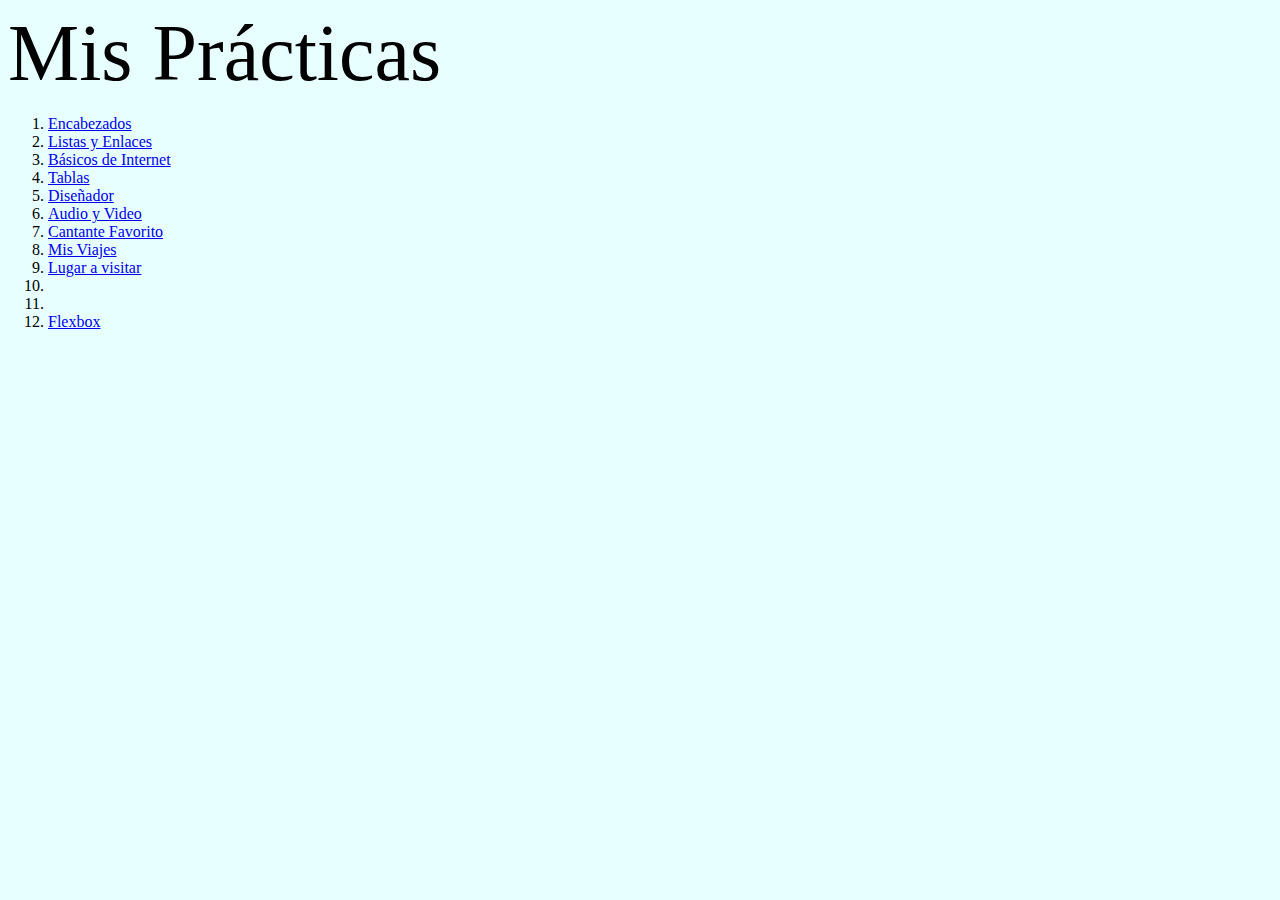
<file: index.html>
<!DOCTYPE html>
<html lang="en">
<head>
    <meta charset="UTF-8">
    <meta name="viewport" content="width=device-width, initial-scale=1.0">
    <title>Document</title>
    <link rel="stylesheet" href="style.css">
</head>
<body>
    <hl>Mis Prácticas</hl>
    <ol>
        <li><a href="U2/01-encabezados.html" target="_blank">Encabezados</a></li>
        <li><a href="U2/02-listasyenlaces.html" target="_blank">Listas y Enlaces</a></li>
        <li><a href="U2/03-basicosdeinternet.html" target="_blank">Básicos de Internet</a></li>
        <li><a href="U2/04-tablas.html" target="_blank">Tablas</a></li>
        <li><a href="U2/05-diseñador.html" target="_blank">Diseñador</a></li>
        <li><a href="U2/06-audio-video.html" target="_blank">Audio y Video</a></li>
        <li><a href="U2/07-cantante.html" target="_blank">Cantante Favorito</a></li>
        <li><a href="U2/08-viajes.html" target="_blank">Mis Viajes</a></li>
        <li><a href="U2/09-lugar.html" target="_blank">Lugar a visitar</a></li>
        <li><a href="U2/10-formularios.html"></a></li>
        <li><a href="U2/11-cosas.html"></a></li>
        <li><a href="U2/12-flexbox.html" target="_blank">Flexbox<a/></li>
    </ol>
</body>
</html>
</file>
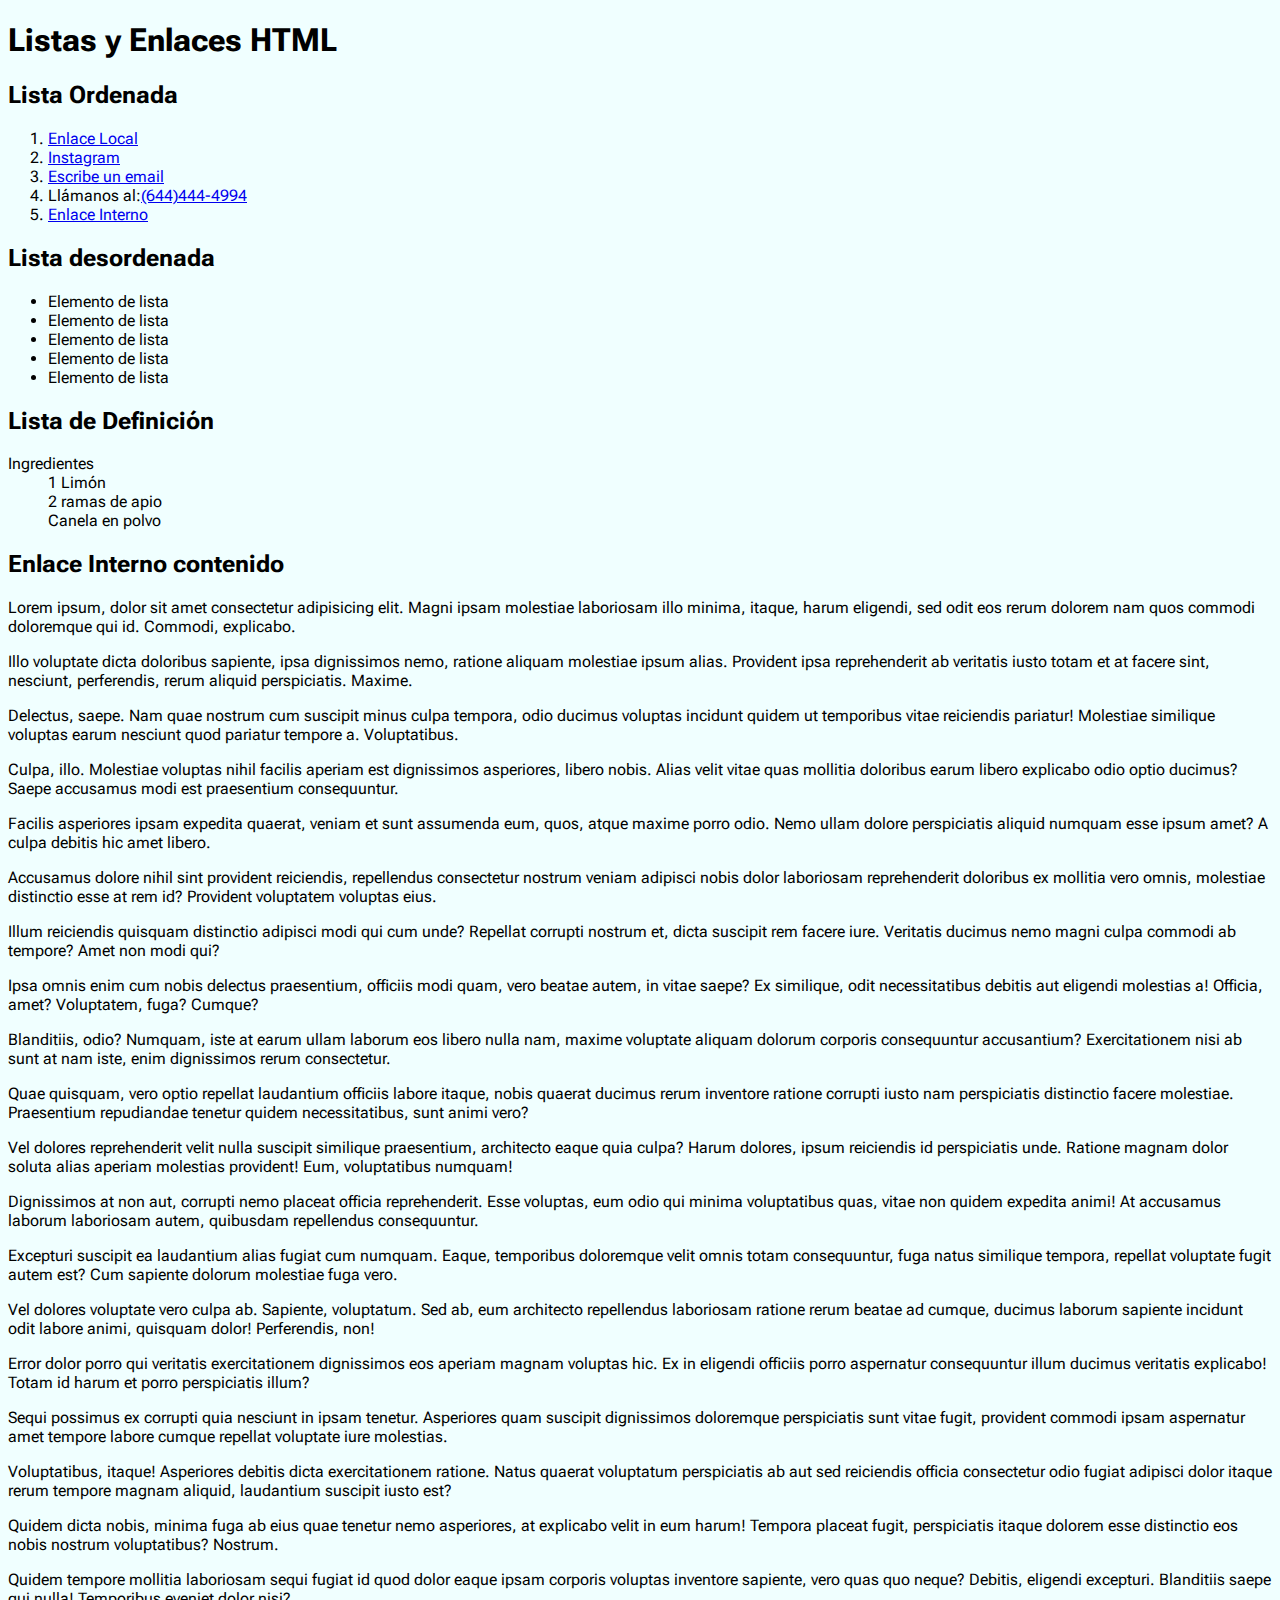
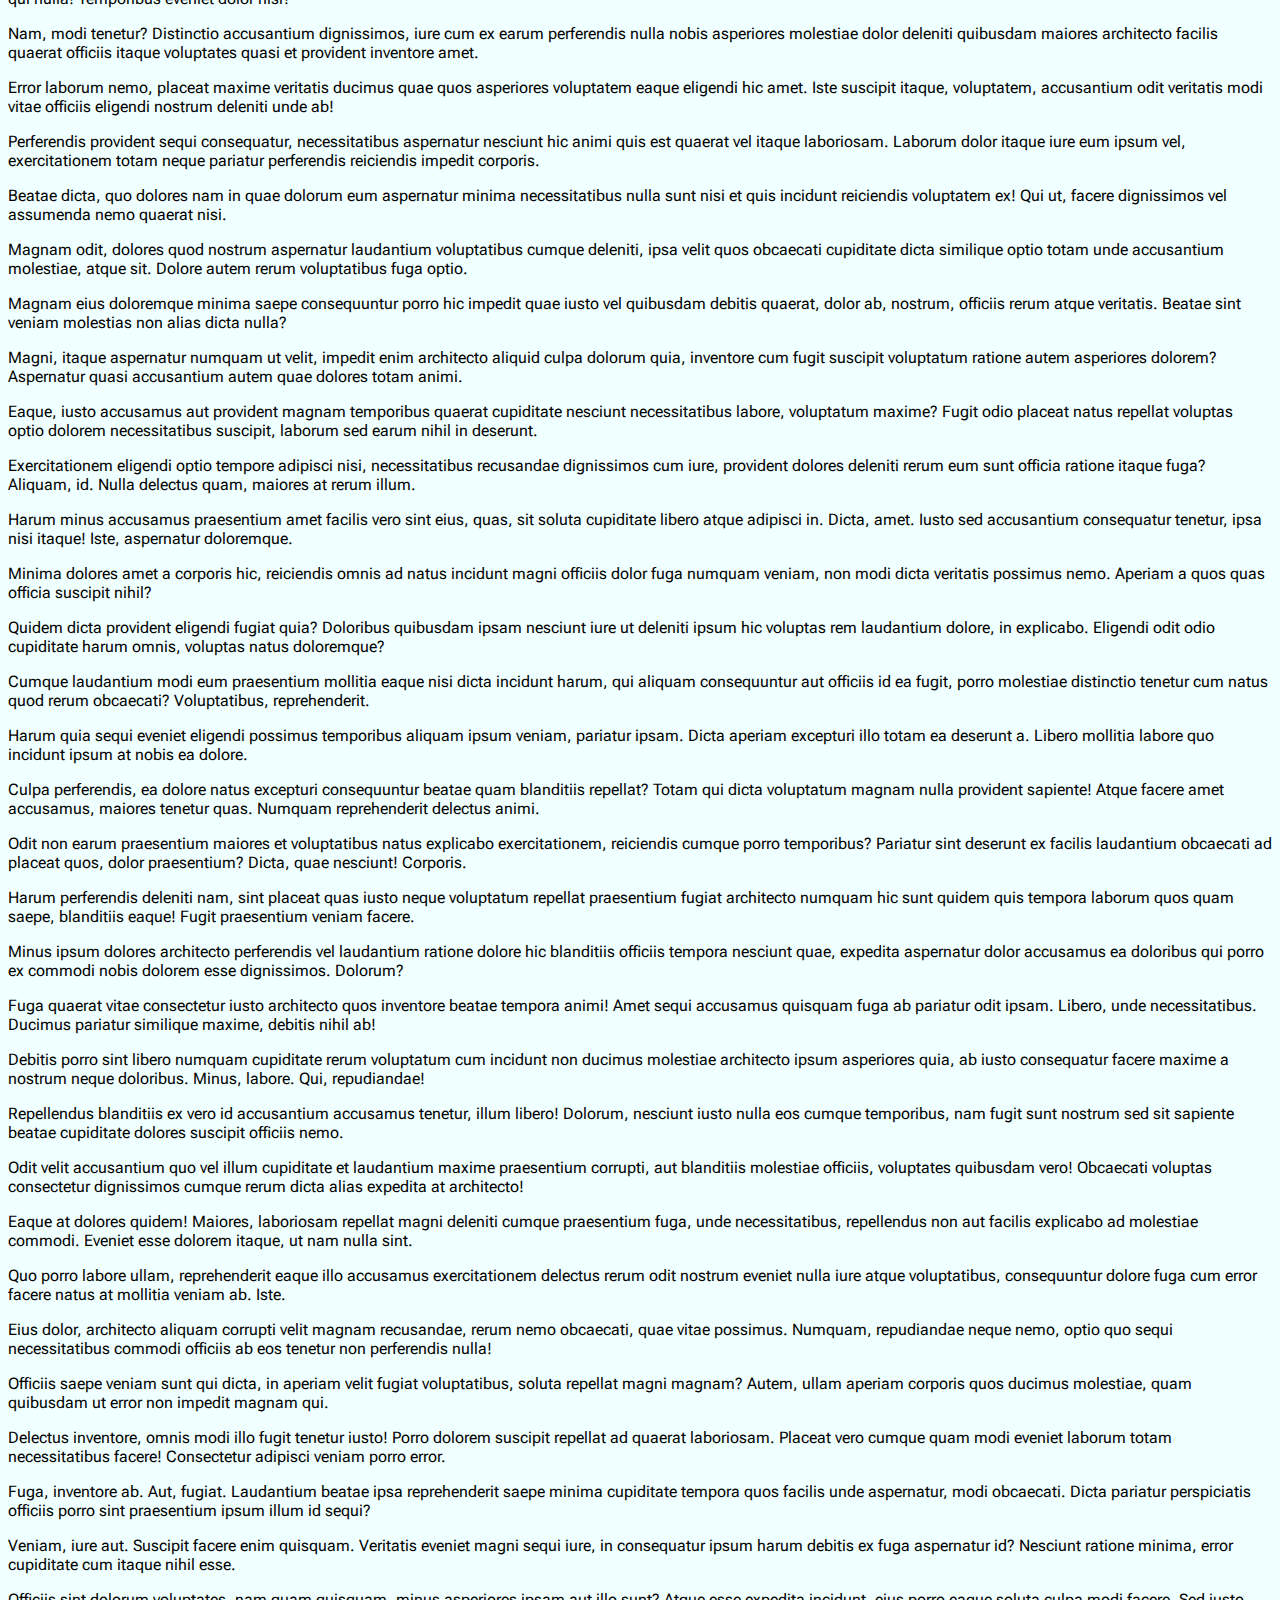
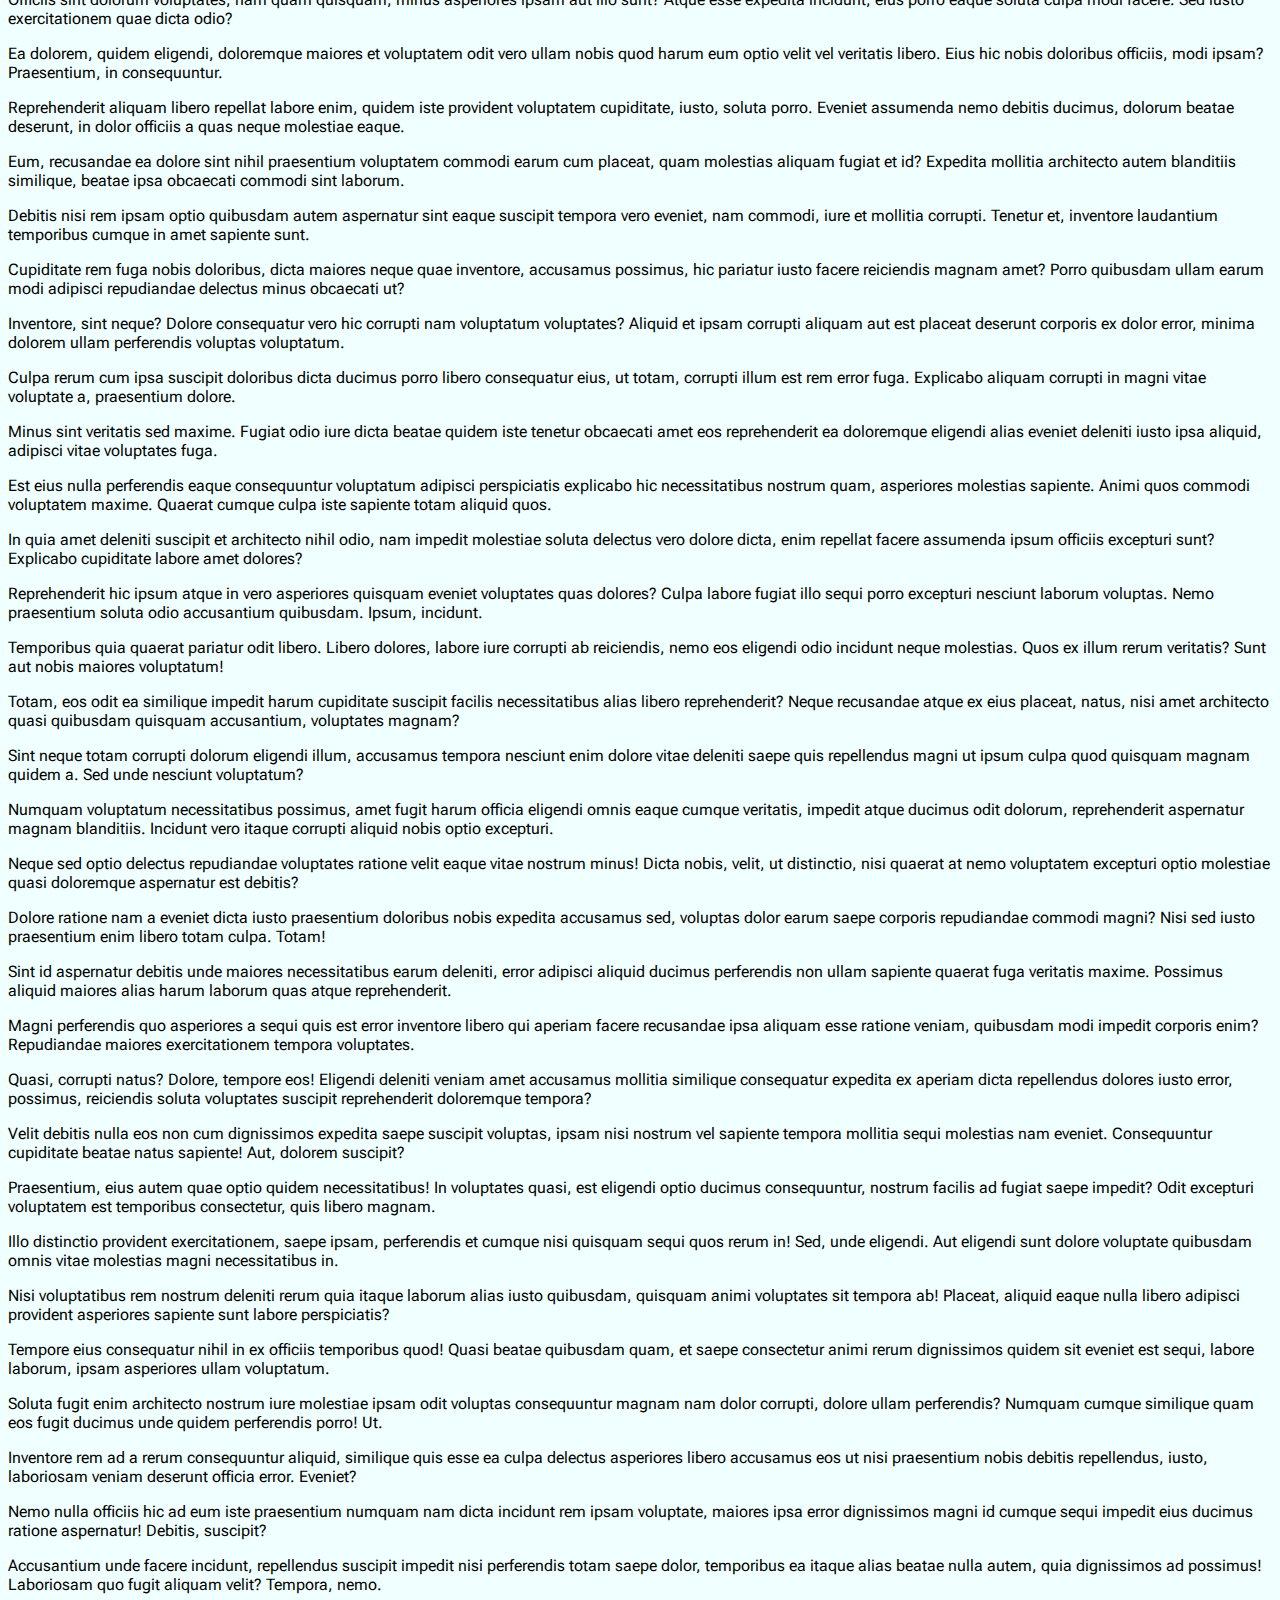
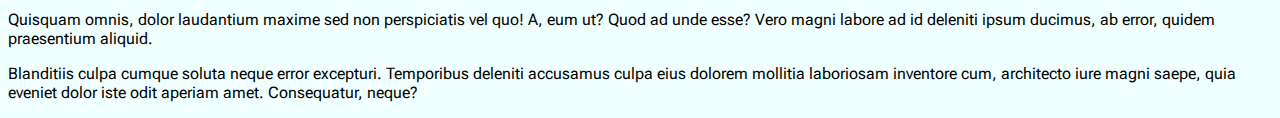
<file: U2/02-listasyenlaces.html>
<!DOCTYPE html>
<html lang="es">
<head>
    <meta charset="UTF-8">
    <meta name="viewport" content="width=device-width, initial-scale=1.0">
    <meta name="Author" content="Héctor Osuna">
    <meta name="Keywords" content="Productos alimenticios fit en cd obregón">
    <meta name="Description" content="Eres persona fit los descuentos de temporada al suscribirte a ">
    <title>Listas y Enlaces</title>

    <!--FUENTES-->
    <link href="https://fonts.googleapis.com/css2?family=Roboto+Flex:opsz,wght@8..144,100..1000&display=swap" rel="stylesheet""
    <!--CSS DEL PROYECTO-->
    <link rel="stylesheet" href="../css/listas.css">




</head>
<body>
    <header>
        <h1>Listas y Enlaces HTML</h1>
    </header>
    <main>
        <h2>Lista Ordenada</h2>
        <ol>
            <li><a href="encabezados.html"  target="_blank">Enlace Local</a></li>
            <li><a href="https://www.instagram.com" target="_blank">Instagram</a></li>
            <li><a href="mailto:ventas@fitness.com">Escribe un email</a></li>
            <li>Llámanos al:<a href="tel:6444444994">(644)444-4994</a></li>
            <li><a href="#cont">Enlace Interno</a></li>
            
        </ol>
        <h2>Lista desordenada</h2>
        <ul>
            <li>Elemento de lista</li>
            <li>Elemento de lista</li>
            <li>Elemento de lista</li>
            <li>Elemento de lista</li>
            <li>Elemento de lista</li>
        </ul>
        <h2>Lista de Definición</h2>
        <dl>
            <dt>Ingredientes</dt>
            <dd>1 Limón</dd>
            <dd>2 ramas de apio</dd>
            <dd>Canela en polvo</dd>

        </dl>
        <a name="cont"></a>
        <h2>Enlace Interno contenido</h2>
        <p>Lorem ipsum, dolor sit amet consectetur adipisicing elit. Magni ipsam molestiae laboriosam illo minima, itaque, harum eligendi, sed odit eos rerum dolorem nam quos commodi doloremque qui id. Commodi, explicabo.</p>
        <p>Illo voluptate dicta doloribus sapiente, ipsa dignissimos nemo, ratione aliquam molestiae ipsum alias. Provident ipsa reprehenderit ab veritatis iusto totam et at facere sint, nesciunt, perferendis, rerum aliquid perspiciatis. Maxime.</p>
        <p>Delectus, saepe. Nam quae nostrum cum suscipit minus culpa tempora, odio ducimus voluptas incidunt quidem ut temporibus vitae reiciendis pariatur! Molestiae similique voluptas earum nesciunt quod pariatur tempore a. Voluptatibus.</p>
        <p>Culpa, illo. Molestiae voluptas nihil facilis aperiam est dignissimos asperiores, libero nobis. Alias velit vitae quas mollitia doloribus earum libero explicabo odio optio ducimus? Saepe accusamus modi est praesentium consequuntur.</p>
        <p>Facilis asperiores ipsam expedita quaerat, veniam et sunt assumenda eum, quos, atque maxime porro odio. Nemo ullam dolore perspiciatis aliquid numquam esse ipsum amet? A culpa debitis hic amet libero.</p>
        <p>Accusamus dolore nihil sint provident reiciendis, repellendus consectetur nostrum veniam adipisci nobis dolor laboriosam reprehenderit doloribus ex mollitia vero omnis, molestiae distinctio esse at rem id? Provident voluptatem voluptas eius.</p>
        <p>Illum reiciendis quisquam distinctio adipisci modi qui cum unde? Repellat corrupti nostrum et, dicta suscipit rem facere iure. Veritatis ducimus nemo magni culpa commodi ab tempore? Amet non modi qui?</p>
        <p>Ipsa omnis enim cum nobis delectus praesentium, officiis modi quam, vero beatae autem, in vitae saepe? Ex similique, odit necessitatibus debitis aut eligendi molestias a! Officia, amet? Voluptatem, fuga? Cumque?</p>
        <p>Blanditiis, odio? Numquam, iste at earum ullam laborum eos libero nulla nam, maxime voluptate aliquam dolorum corporis consequuntur accusantium? Exercitationem nisi ab sunt at nam iste, enim dignissimos rerum consectetur.</p>
        <p>Quae quisquam, vero optio repellat laudantium officiis labore itaque, nobis quaerat ducimus rerum inventore ratione corrupti iusto nam perspiciatis distinctio facere molestiae. Praesentium repudiandae tenetur quidem necessitatibus, sunt animi vero?</p>
        <p>Vel dolores reprehenderit velit nulla suscipit similique praesentium, architecto eaque quia culpa? Harum dolores, ipsum reiciendis id perspiciatis unde. Ratione magnam dolor soluta alias aperiam molestias provident! Eum, voluptatibus numquam!</p>
        <p>Dignissimos at non aut, corrupti nemo placeat officia reprehenderit. Esse voluptas, eum odio qui minima voluptatibus quas, vitae non quidem expedita animi! At accusamus laborum laboriosam autem, quibusdam repellendus consequuntur.</p>
        <p>Excepturi suscipit ea laudantium alias fugiat cum numquam. Eaque, temporibus doloremque velit omnis totam consequuntur, fuga natus similique tempora, repellat voluptate fugit autem est? Cum sapiente dolorum molestiae fuga vero.</p>
        <p>Vel dolores voluptate vero culpa ab. Sapiente, voluptatum. Sed ab, eum architecto repellendus laboriosam ratione rerum beatae ad cumque, ducimus laborum sapiente incidunt odit labore animi, quisquam dolor! Perferendis, non!</p>
        <p>Error dolor porro qui veritatis exercitationem dignissimos eos aperiam magnam voluptas hic. Ex in eligendi officiis porro aspernatur consequuntur illum ducimus veritatis explicabo! Totam id harum et porro perspiciatis illum?</p>
        <p>Sequi possimus ex corrupti quia nesciunt in ipsam tenetur. Asperiores quam suscipit dignissimos doloremque perspiciatis sunt vitae fugit, provident commodi ipsam aspernatur amet tempore labore cumque repellat voluptate iure molestias.</p>
        <p>Voluptatibus, itaque! Asperiores debitis dicta exercitationem ratione. Natus quaerat voluptatum perspiciatis ab aut sed reiciendis officia consectetur odio fugiat adipisci dolor itaque rerum tempore magnam aliquid, laudantium suscipit iusto est?</p>
        <p>Quidem dicta nobis, minima fuga ab eius quae tenetur nemo asperiores, at explicabo velit in eum harum! Tempora placeat fugit, perspiciatis itaque dolorem esse distinctio eos nobis nostrum voluptatibus? Nostrum.</p>
        <p>Quidem tempore mollitia laboriosam sequi fugiat id quod dolor eaque ipsam corporis voluptas inventore sapiente, vero quas quo neque? Debitis, eligendi excepturi. Blanditiis saepe qui nulla! Temporibus eveniet dolor nisi?</p>
        <p>Nam, modi tenetur? Distinctio accusantium dignissimos, iure cum ex earum perferendis nulla nobis asperiores molestiae dolor deleniti quibusdam maiores architecto facilis quaerat officiis itaque voluptates quasi et provident inventore amet.</p>
        <p>Error laborum nemo, placeat maxime veritatis ducimus quae quos asperiores voluptatem eaque eligendi hic amet. Iste suscipit itaque, voluptatem, accusantium odit veritatis modi vitae officiis eligendi nostrum deleniti unde ab!</p>
        <p>Perferendis provident sequi consequatur, necessitatibus aspernatur nesciunt hic animi quis est quaerat vel itaque laboriosam. Laborum dolor itaque iure eum ipsum vel, exercitationem totam neque pariatur perferendis reiciendis impedit corporis.</p>
        <p>Beatae dicta, quo dolores nam in quae dolorum eum aspernatur minima necessitatibus nulla sunt nisi et quis incidunt reiciendis voluptatem ex! Qui ut, facere dignissimos vel assumenda nemo quaerat nisi.</p>
        <p>Magnam odit, dolores quod nostrum aspernatur laudantium voluptatibus cumque deleniti, ipsa velit quos obcaecati cupiditate dicta similique optio totam unde accusantium molestiae, atque sit. Dolore autem rerum voluptatibus fuga optio.</p>
        <p>Magnam eius doloremque minima saepe consequuntur porro hic impedit quae iusto vel quibusdam debitis quaerat, dolor ab, nostrum, officiis rerum atque veritatis. Beatae sint veniam molestias non alias dicta nulla?</p>
        <p>Magni, itaque aspernatur numquam ut velit, impedit enim architecto aliquid culpa dolorum quia, inventore cum fugit suscipit voluptatum ratione autem asperiores dolorem? Aspernatur quasi accusantium autem quae dolores totam animi.</p>
        <p>Eaque, iusto accusamus aut provident magnam temporibus quaerat cupiditate nesciunt necessitatibus labore, voluptatum maxime? Fugit odio placeat natus repellat voluptas optio dolorem necessitatibus suscipit, laborum sed earum nihil in deserunt.</p>
        <p>Exercitationem eligendi optio tempore adipisci nisi, necessitatibus recusandae dignissimos cum iure, provident dolores deleniti rerum eum sunt officia ratione itaque fuga? Aliquam, id. Nulla delectus quam, maiores at rerum illum.</p>
        <p>Harum minus accusamus praesentium amet facilis vero sint eius, quas, sit soluta cupiditate libero atque adipisci in. Dicta, amet. Iusto sed accusantium consequatur tenetur, ipsa nisi itaque! Iste, aspernatur doloremque.</p>
        <p>Minima dolores amet a corporis hic, reiciendis omnis ad natus incidunt magni officiis dolor fuga numquam veniam, non modi dicta veritatis possimus nemo. Aperiam a quos quas officia suscipit nihil?</p>
        <p>Quidem dicta provident eligendi fugiat quia? Doloribus quibusdam ipsam nesciunt iure ut deleniti ipsum hic voluptas rem laudantium dolore, in explicabo. Eligendi odit odio cupiditate harum omnis, voluptas natus doloremque?</p>
        <p>Cumque laudantium modi eum praesentium mollitia eaque nisi dicta incidunt harum, qui aliquam consequuntur aut officiis id ea fugit, porro molestiae distinctio tenetur cum natus quod rerum obcaecati? Voluptatibus, reprehenderit.</p>
        <p>Harum quia sequi eveniet eligendi possimus temporibus aliquam ipsum veniam, pariatur ipsam. Dicta aperiam excepturi illo totam ea deserunt a. Libero mollitia labore quo incidunt ipsum at nobis ea dolore.</p>
        <p>Culpa perferendis, ea dolore natus excepturi consequuntur beatae quam blanditiis repellat? Totam qui dicta voluptatum magnam nulla provident sapiente! Atque facere amet accusamus, maiores tenetur quas. Numquam reprehenderit delectus animi.</p>
        <p>Odit non earum praesentium maiores et voluptatibus natus explicabo exercitationem, reiciendis cumque porro temporibus? Pariatur sint deserunt ex facilis laudantium obcaecati ad placeat quos, dolor praesentium? Dicta, quae nesciunt! Corporis.</p>
        <p>Harum perferendis deleniti nam, sint placeat quas iusto neque voluptatum repellat praesentium fugiat architecto numquam hic sunt quidem quis tempora laborum quos quam saepe, blanditiis eaque! Fugit praesentium veniam facere.</p>
        <p>Minus ipsum dolores architecto perferendis vel laudantium ratione dolore hic blanditiis officiis tempora nesciunt quae, expedita aspernatur dolor accusamus ea doloribus qui porro ex commodi nobis dolorem esse dignissimos. Dolorum?</p>
        <p>Fuga quaerat vitae consectetur iusto architecto quos inventore beatae tempora animi! Amet sequi accusamus quisquam fuga ab pariatur odit ipsam. Libero, unde necessitatibus. Ducimus pariatur similique maxime, debitis nihil ab!</p>
        <p>Debitis porro sint libero numquam cupiditate rerum voluptatum cum incidunt non ducimus molestiae architecto ipsum asperiores quia, ab iusto consequatur facere maxime a nostrum neque doloribus. Minus, labore. Qui, repudiandae!</p>
        <p>Repellendus blanditiis ex vero id accusantium accusamus tenetur, illum libero! Dolorum, nesciunt iusto nulla eos cumque temporibus, nam fugit sunt nostrum sed sit sapiente beatae cupiditate dolores suscipit officiis nemo.</p>
        <p>Odit velit accusantium quo vel illum cupiditate et laudantium maxime praesentium corrupti, aut blanditiis molestiae officiis, voluptates quibusdam vero! Obcaecati voluptas consectetur dignissimos cumque rerum dicta alias expedita at architecto!</p>
        <p>Eaque at dolores quidem! Maiores, laboriosam repellat magni deleniti cumque praesentium fuga, unde necessitatibus, repellendus non aut facilis explicabo ad molestiae commodi. Eveniet esse dolorem itaque, ut nam nulla sint.</p>
        <p>Quo porro labore ullam, reprehenderit eaque illo accusamus exercitationem delectus rerum odit nostrum eveniet nulla iure atque voluptatibus, consequuntur dolore fuga cum error facere natus at mollitia veniam ab. Iste.</p>
        <p>Eius dolor, architecto aliquam corrupti velit magnam recusandae, rerum nemo obcaecati, quae vitae possimus. Numquam, repudiandae neque nemo, optio quo sequi necessitatibus commodi officiis ab eos tenetur non perferendis nulla!</p>
        <p>Officiis saepe veniam sunt qui dicta, in aperiam velit fugiat voluptatibus, soluta repellat magni magnam? Autem, ullam aperiam corporis quos ducimus molestiae, quam quibusdam ut error non impedit magnam qui.</p>
        <p>Delectus inventore, omnis modi illo fugit tenetur iusto! Porro dolorem suscipit repellat ad quaerat laboriosam. Placeat vero cumque quam modi eveniet laborum totam necessitatibus facere! Consectetur adipisci veniam porro error.</p>
        <p>Fuga, inventore ab. Aut, fugiat. Laudantium beatae ipsa reprehenderit saepe minima cupiditate tempora quos facilis unde aspernatur, modi obcaecati. Dicta pariatur perspiciatis officiis porro sint praesentium ipsum illum id sequi?</p>
        <p>Veniam, iure aut. Suscipit facere enim quisquam. Veritatis eveniet magni sequi iure, in consequatur ipsum harum debitis ex fuga aspernatur id? Nesciunt ratione minima, error cupiditate cum itaque nihil esse.</p>
        <p>Officiis sint dolorum voluptates, nam quam quisquam, minus asperiores ipsam aut illo sunt? Atque esse expedita incidunt, eius porro eaque soluta culpa modi facere. Sed iusto exercitationem quae dicta odio?</p>
        <p>Ea dolorem, quidem eligendi, doloremque maiores et voluptatem odit vero ullam nobis quod harum eum optio velit vel veritatis libero. Eius hic nobis doloribus officiis, modi ipsam? Praesentium, in consequuntur.</p>
        <p>Reprehenderit aliquam libero repellat labore enim, quidem iste provident voluptatem cupiditate, iusto, soluta porro. Eveniet assumenda nemo debitis ducimus, dolorum beatae deserunt, in dolor officiis a quas neque molestiae eaque.</p>
        <p>Eum, recusandae ea dolore sint nihil praesentium voluptatem commodi earum cum placeat, quam molestias aliquam fugiat et id? Expedita mollitia architecto autem blanditiis similique, beatae ipsa obcaecati commodi sint laborum.</p>
        <p>Debitis nisi rem ipsam optio quibusdam autem aspernatur sint eaque suscipit tempora vero eveniet, nam commodi, iure et mollitia corrupti. Tenetur et, inventore laudantium temporibus cumque in amet sapiente sunt.</p>
        <p>Cupiditate rem fuga nobis doloribus, dicta maiores neque quae inventore, accusamus possimus, hic pariatur iusto facere reiciendis magnam amet? Porro quibusdam ullam earum modi adipisci repudiandae delectus minus obcaecati ut?</p>
        <p>Inventore, sint neque? Dolore consequatur vero hic corrupti nam voluptatum voluptates? Aliquid et ipsam corrupti aliquam aut est placeat deserunt corporis ex dolor error, minima dolorem ullam perferendis voluptas voluptatum.</p>
        <p>Culpa rerum cum ipsa suscipit doloribus dicta ducimus porro libero consequatur eius, ut totam, corrupti illum est rem error fuga. Explicabo aliquam corrupti in magni vitae voluptate a, praesentium dolore.</p>
        <p>Minus sint veritatis sed maxime. Fugiat odio iure dicta beatae quidem iste tenetur obcaecati amet eos reprehenderit ea doloremque eligendi alias eveniet deleniti iusto ipsa aliquid, adipisci vitae voluptates fuga.</p>
        <p>Est eius nulla perferendis eaque consequuntur voluptatum adipisci perspiciatis explicabo hic necessitatibus nostrum quam, asperiores molestias sapiente. Animi quos commodi voluptatem maxime. Quaerat cumque culpa iste sapiente totam aliquid quos.</p>
        <p>In quia amet deleniti suscipit et architecto nihil odio, nam impedit molestiae soluta delectus vero dolore dicta, enim repellat facere assumenda ipsum officiis excepturi sunt? Explicabo cupiditate labore amet dolores?</p>
        <p>Reprehenderit hic ipsum atque in vero asperiores quisquam eveniet voluptates quas dolores? Culpa labore fugiat illo sequi porro excepturi nesciunt laborum voluptas. Nemo praesentium soluta odio accusantium quibusdam. Ipsum, incidunt.</p>
        <p>Temporibus quia quaerat pariatur odit libero. Libero dolores, labore iure corrupti ab reiciendis, nemo eos eligendi odio incidunt neque molestias. Quos ex illum rerum veritatis? Sunt aut nobis maiores voluptatum!</p>
        <p>Totam, eos odit ea similique impedit harum cupiditate suscipit facilis necessitatibus alias libero reprehenderit? Neque recusandae atque ex eius placeat, natus, nisi amet architecto quasi quibusdam quisquam accusantium, voluptates magnam?</p>
        <p>Sint neque totam corrupti dolorum eligendi illum, accusamus tempora nesciunt enim dolore vitae deleniti saepe quis repellendus magni ut ipsum culpa quod quisquam magnam quidem a. Sed unde nesciunt voluptatum?</p>
        <p>Numquam voluptatum necessitatibus possimus, amet fugit harum officia eligendi omnis eaque cumque veritatis, impedit atque ducimus odit dolorum, reprehenderit aspernatur magnam blanditiis. Incidunt vero itaque corrupti aliquid nobis optio excepturi.</p>
        <p>Neque sed optio delectus repudiandae voluptates ratione velit eaque vitae nostrum minus! Dicta nobis, velit, ut distinctio, nisi quaerat at nemo voluptatem excepturi optio molestiae quasi doloremque aspernatur est debitis?</p>
        <p>Dolore ratione nam a eveniet dicta iusto praesentium doloribus nobis expedita accusamus sed, voluptas dolor earum saepe corporis repudiandae commodi magni? Nisi sed iusto praesentium enim libero totam culpa. Totam!</p>
        <p>Sint id aspernatur debitis unde maiores necessitatibus earum deleniti, error adipisci aliquid ducimus perferendis non ullam sapiente quaerat fuga veritatis maxime. Possimus aliquid maiores alias harum laborum quas atque reprehenderit.</p>
        <p>Magni perferendis quo asperiores a sequi quis est error inventore libero qui aperiam facere recusandae ipsa aliquam esse ratione veniam, quibusdam modi impedit corporis enim? Repudiandae maiores exercitationem tempora voluptates.</p>
        <p>Quasi, corrupti natus? Dolore, tempore eos! Eligendi deleniti veniam amet accusamus mollitia similique consequatur expedita ex aperiam dicta repellendus dolores iusto error, possimus, reiciendis soluta voluptates suscipit reprehenderit doloremque tempora?</p>
        <p>Velit debitis nulla eos non cum dignissimos expedita saepe suscipit voluptas, ipsam nisi nostrum vel sapiente tempora mollitia sequi molestias nam eveniet. Consequuntur cupiditate beatae natus sapiente! Aut, dolorem suscipit?</p>
        <p>Praesentium, eius autem quae optio quidem necessitatibus! In voluptates quasi, est eligendi optio ducimus consequuntur, nostrum facilis ad fugiat saepe impedit? Odit excepturi voluptatem est temporibus consectetur, quis libero magnam.</p>
        <p>Illo distinctio provident exercitationem, saepe ipsam, perferendis et cumque nisi quisquam sequi quos rerum in! Sed, unde eligendi. Aut eligendi sunt dolore voluptate quibusdam omnis vitae molestias magni necessitatibus in.</p>
        <p>Nisi voluptatibus rem nostrum deleniti rerum quia itaque laborum alias iusto quibusdam, quisquam animi voluptates sit tempora ab! Placeat, aliquid eaque nulla libero adipisci provident asperiores sapiente sunt labore perspiciatis?</p>
        <p>Tempore eius consequatur nihil in ex officiis temporibus quod! Quasi beatae quibusdam quam, et saepe consectetur animi rerum dignissimos quidem sit eveniet est sequi, labore laborum, ipsam asperiores ullam voluptatum.</p>
        <p>Soluta fugit enim architecto nostrum iure molestiae ipsam odit voluptas consequuntur magnam nam dolor corrupti, dolore ullam perferendis? Numquam cumque similique quam eos fugit ducimus unde quidem perferendis porro! Ut.</p>
        <p>Inventore rem ad a rerum consequuntur aliquid, similique quis esse ea culpa delectus asperiores libero accusamus eos ut nisi praesentium nobis debitis repellendus, iusto, laboriosam veniam deserunt officia error. Eveniet?</p>
        <p>Nemo nulla officiis hic ad eum iste praesentium numquam nam dicta incidunt rem ipsam voluptate, maiores ipsa error dignissimos magni id cumque sequi impedit eius ducimus ratione aspernatur! Debitis, suscipit?</p>
        <p>Accusantium unde facere incidunt, repellendus suscipit impedit nisi perferendis totam saepe dolor, temporibus ea itaque alias beatae nulla autem, quia dignissimos ad possimus! Laboriosam quo fugit aliquam velit? Tempora, nemo.</p>
        <p>Quisquam omnis, dolor laudantium maxime sed non perspiciatis vel quo! A, eum ut? Quod ad unde esse? Vero magni labore ad id deleniti ipsum ducimus, ab error, quidem praesentium aliquid.</p>
        <p>Blanditiis culpa cumque soluta neque error excepturi. Temporibus deleniti accusamus culpa eius dolorem mollitia laboriosam inventore cum, architecto iure magni saepe, quia eveniet dolor iste odit aperiam amet. Consequatur, neque?</p>


        
    </main>
    <footer>


    </footer>






</body>
</html>
</file>
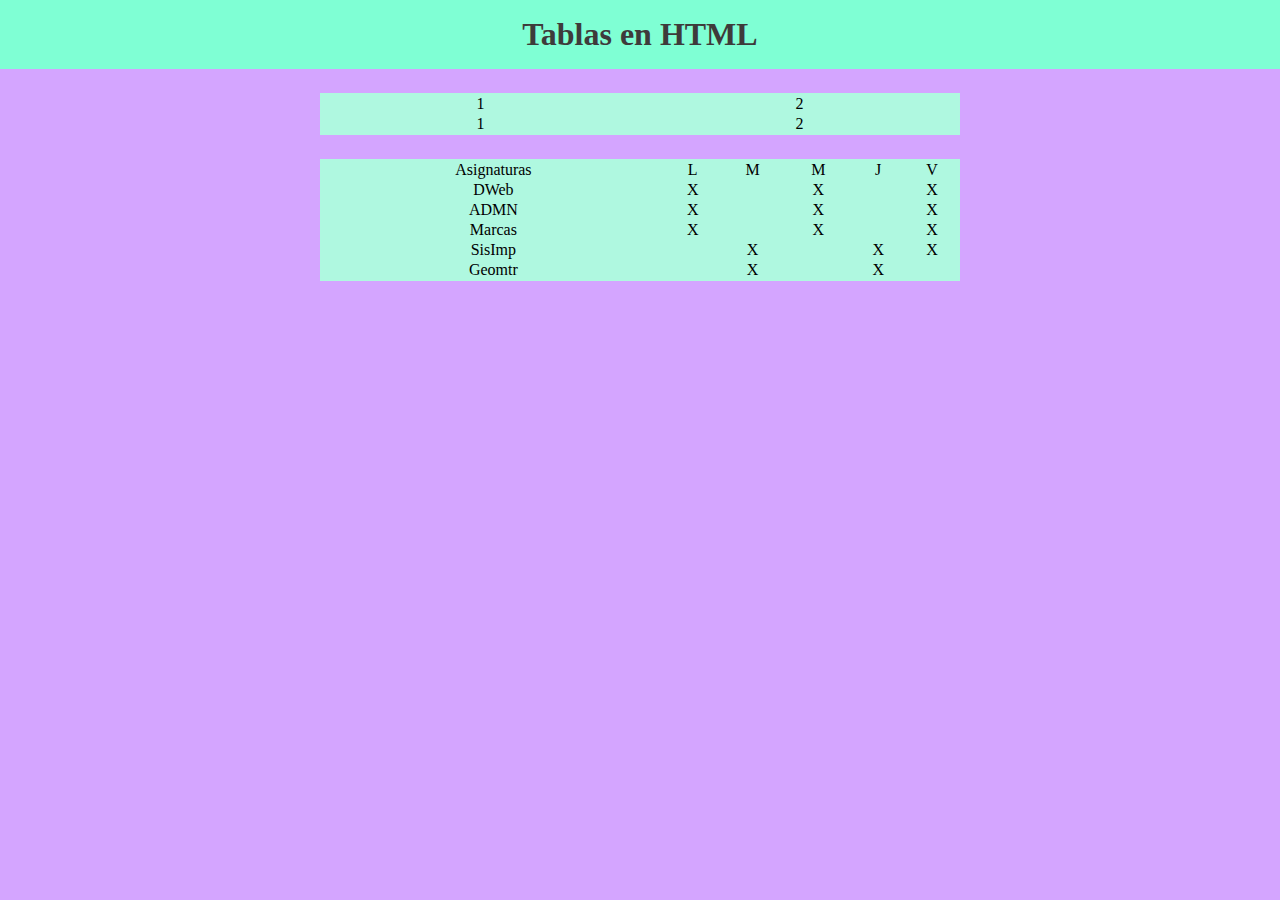
<file: U2/04-tablas.html>
<!DOCTYPE html>
<html lang="en">
<head>
    <meta charset="UTF-8">
    <meta name="viewport" content="width=device-width, initial-scale=1.0">
    <title>Tablas HTML</title>
    <!--Fuentes-->

    <!--Hoja de estilos ccs-->
    <link rel="stylesheet" href="../css/tablas.css">
</head>
<body>
    <header>
        <h1>Tablas en HTML</h1>
    </header>
    <section>
        <table class="tablas">
            <tr>
               <td>1</td>
               <td>2</td>
            </tr>
            <tr>
                <td>1</td>
                <td>2</td>
            </tr>
            
        </table>
        <table class="tablas"> 
            <tr>
                <td>Asignaturas</td>
                <td>L</td>
                <td>M</td>
                <td>M</td>
                <td>J</td>
                <td>V</td>
            </tr>
            <tr>
                <td>DWeb</td>
                <td>X</td>
                <td></td>
                <td>X</td>
                <td></td>
                <td>X</td>
            </tr>
            <tr>
                <td>ADMN</td>
                <td>X</td>
                <td></td>
                <td>X</td>
                <td></td>
                <td>X</td>
            </tr>
            <tr>
                <td>Marcas</td>
                <td>X</td>
                <td></td>
                <td>X</td>
                <td></td>
                <td>X</td>
            </tr>
            <tr>
                <td>SisImp</td>
                <td></td>
                <td>X</td>
                <td></td>
                <td>X</td>
                <td>X</td></tr>
            <tr>
                <td>Geomtr</td>
                <td></td>
                <td>X</td>
                <td></td>
                <td>X</td>
                <td></td>
            </tr>
        </table>

    </section>
    <footer>


    </footer>

</body>
</html>
</file>
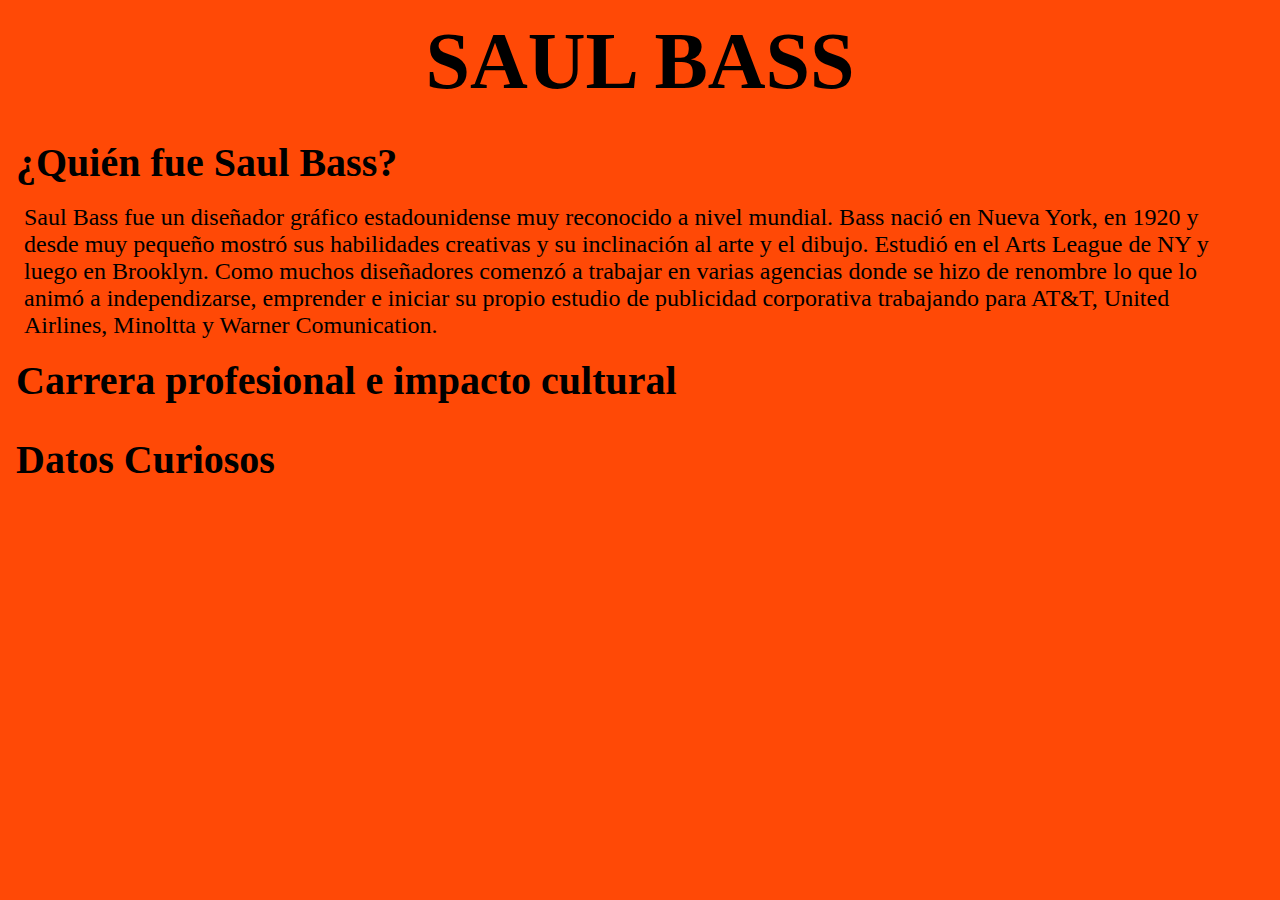
<file: U2/05-diseñador.html>
<!DOCTYPE html>
<html lang="en">
<head>
    <meta charset="UTF-8">
    <meta name="viewport" content="width=device-width, initial-scale=1.0">
    <title>Diseñador HTML Saúl Bass</title>
    <!--FUENTES-->

    <!--HOJA DE ESTILOS CSS-->
    <link rel="stylesheet" href="../css/diseñador.css">
</head>
<body>
    <header>
        <h1>SAUL BASS</h1>
    </header>
    <section>
        <h2>¿Quién fue Saul Bass?</h2>
        <p>Saul Bass fue un diseñador gráfico estadounidense muy reconocido a nivel mundial. Bass nació en Nueva York, en 1920 y desde muy pequeño mostró sus habilidades creativas y su inclinación al arte y el dibujo. Estudió en el Arts League de NY y luego en Brooklyn. Como muchos diseñadores comenzó a trabajar en varias agencias donde se hizo de renombre lo que lo animó a independizarse, emprender e iniciar su propio estudio de publicidad corporativa trabajando para AT&T, United Airlines, Minoltta y Warner Comunication. </p>
    </section>
    <section>
        <h2>Carrera profesional e impacto cultural</h2>
    </section>
    <section>
        <h2>Datos Curiosos</h2>
    </section>

</body>
</html>
</file>
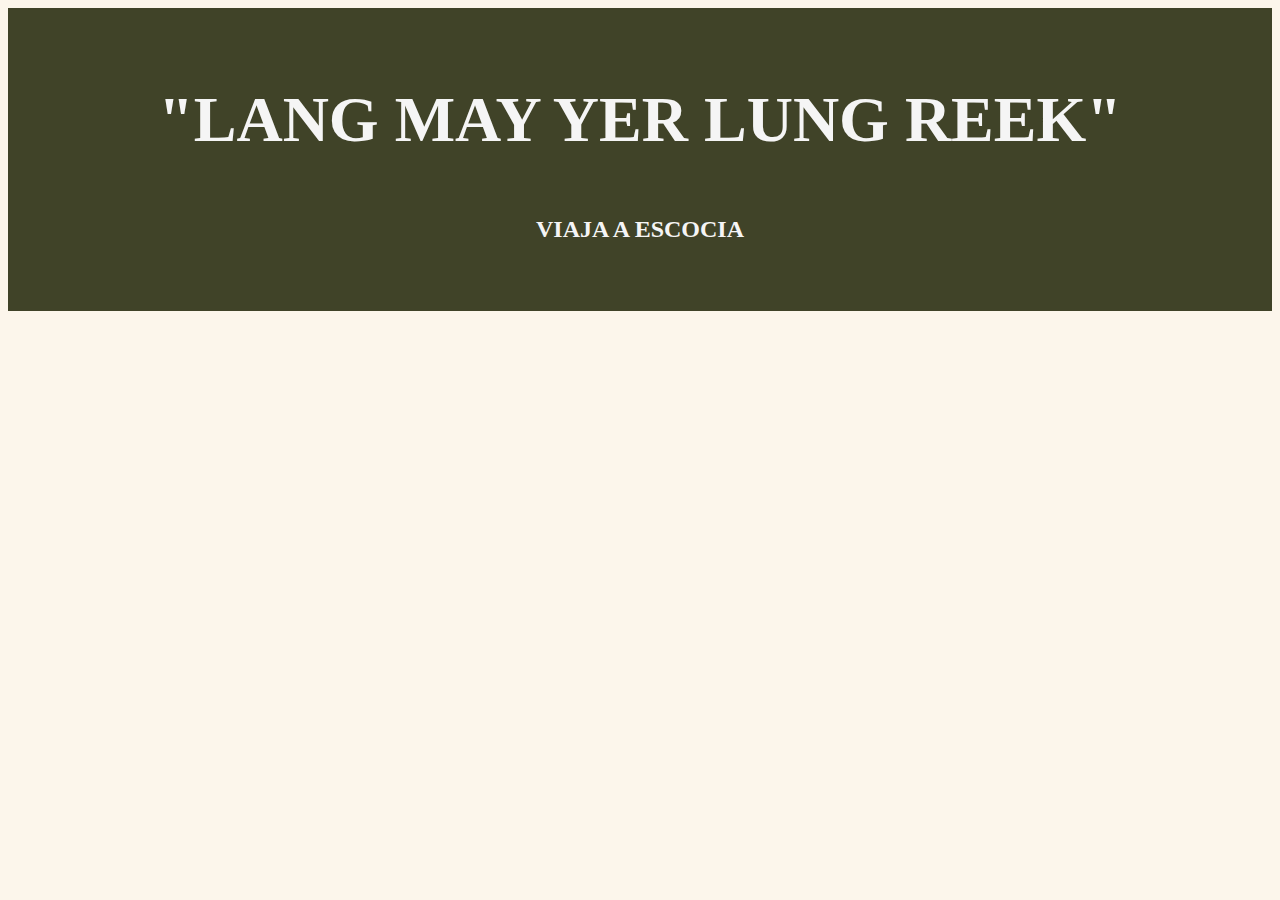
<file: U2/09-lugar.html>
<!DOCTYPE html>
<html lang="en">
<head>
    <meta charset="UTF-8">
    <meta name="viewport" content="width=device-width, initial-scale=1.0">
    <title>Lugar seleccionado HTML</title>
<!--FUENTES TIPOGRÁFICAS-->
<link href="https://fonts.googleapis.com/css2?family=Roboto+Flex:opsz,wght@8..144,100..1000&family=Rock+Salt&display=swap" rel="stylesheet">
<link href="https://fonts.googleapis.com/css2?family=Amatic+SC:wght@400;700&family=Funnel+Display:wght@300..800&family=Homemade+Apple&family=Montserrat:ital,wght@0,100..900;1,100..900&family=Playfair+Display:ital,wght@0,400..900;1,400..900&family=Raleway:ital,wght@0,100..900;1,100..900&display=swap" rel="stylesheet">

<!--HOJA DE ESTILOS CSS-->
<link rel="stylesheet" href="../css/lugar.css">

</head>
<body>
    <header class="tope">
    <h1>"LANG MAY YER LUNG REEK"</h1>
    <h2>VIAJA A ESCOCIA</h2>
    </header>
    <main class="aye">
        <article>
            <header>
                
            </header>
            <div class="cont">



            
            </div>
            <footer>

            </footer>
            
        </article>
    </main>

</body>
<footer class="pie">

</footer>
</html>
</file>
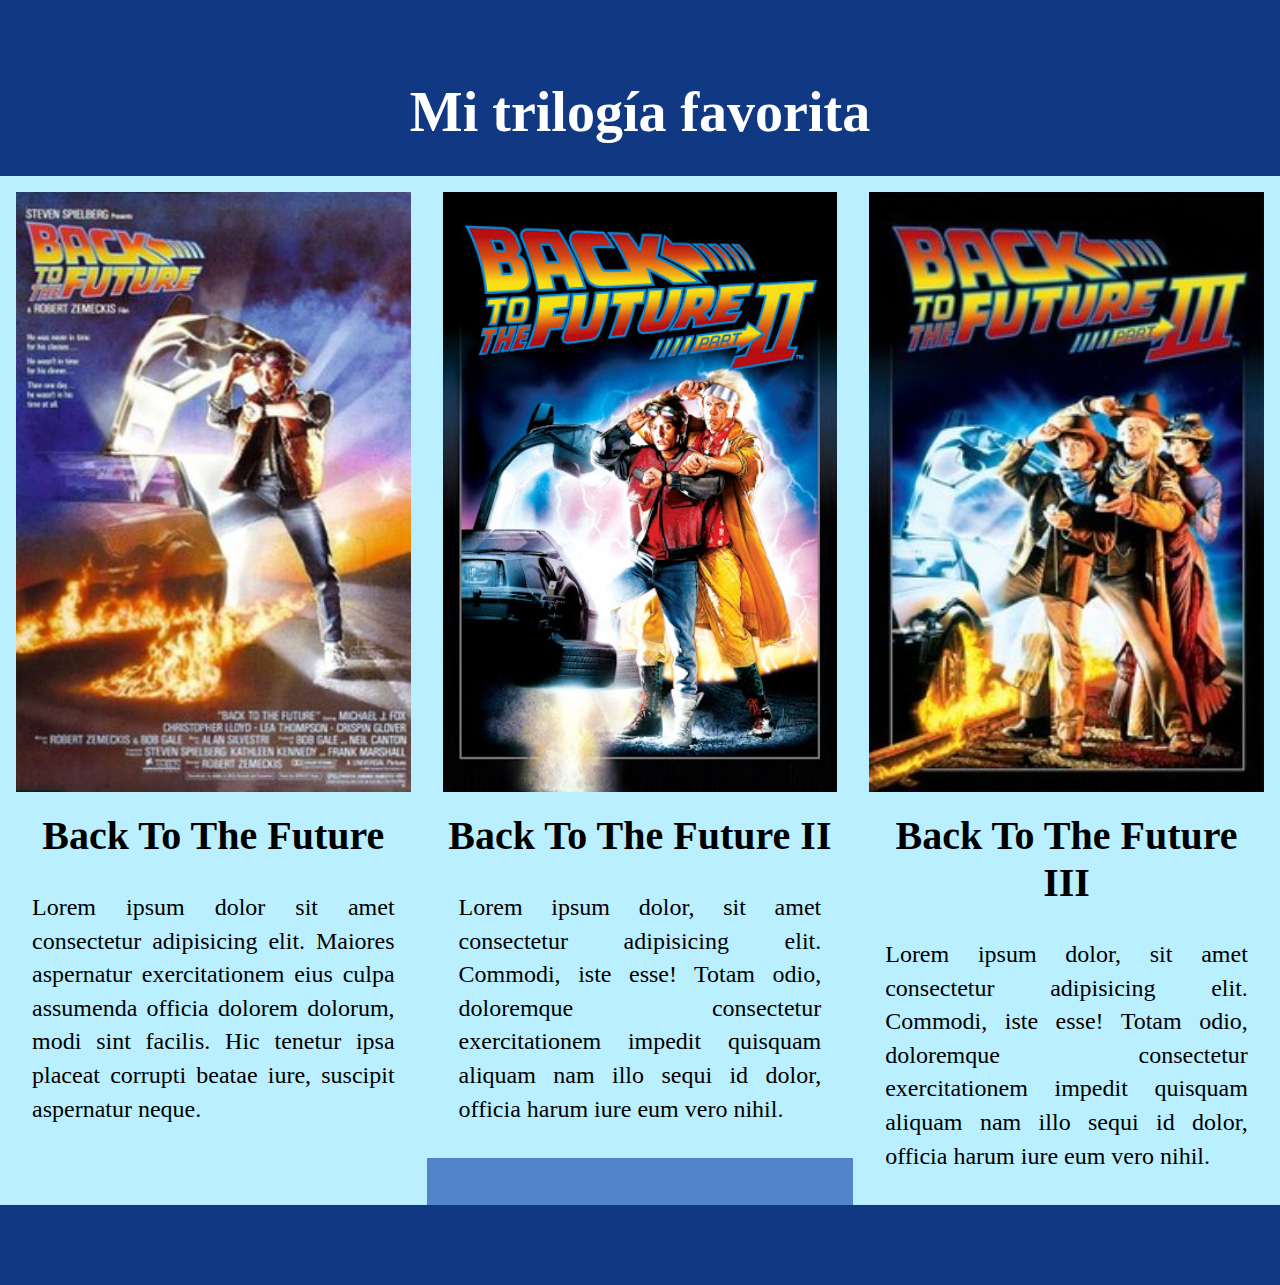
<file: U2/12-flexbox.html>
<!DOCTYPE html>
<html lang="en">
<head>
    <meta charset="UTF-8">
    <meta name="viewport" content="width=device-width, initial-scale=1.0">
    <title>Document</title>

    <link rel="stylesheet" href="/css/flex.css">
</head>
<body>
    <section class="card">
        <h1>Mi trilogía favorita</h1>
        <div class="container">
            <div class="items">
                <img src="../img/Back_to_the_Future.jpg" alt="Back_to_the_Future">
                <h2>Back To The Future</h2>
                <p>Lorem ipsum dolor sit amet consectetur adipisicing elit. Maiores aspernatur exercitationem eius culpa assumenda officia dolorem dolorum, modi sint facilis. Hic tenetur ipsa placeat corrupti beatae iure, suscipit aspernatur neque.</p>
            </div>
            <div class="items dos">
                <img src="../img/Back_to_the_future_2.jpg" alt="Back_to_the_future_2">
                <h2>Back To The Future II</h2>
                <p>Lorem ipsum dolor, sit amet consectetur adipisicing elit. Commodi, iste esse! Totam odio, doloremque consectetur exercitationem impedit quisquam aliquam nam illo sequi id dolor, officia harum iure eum vero nihil.</p>
            </div>
            <div class="items">
               <img src="../img/Back_to_the_future_III.jpg" alt="Back_to_the_future_III">
               <h2>Back To The Future III</h2> 
               <p>Lorem ipsum dolor, sit amet consectetur adipisicing elit. Commodi, iste esse! Totam odio, doloremque consectetur exercitationem impedit quisquam aliquam nam illo sequi id dolor, officia harum iure eum vero nihil.</p>
            </div>   
            
        </div>

    </section>
</body>
</html>
</file>
<file: style.css>
/*DOCUMENTO CSS*/

body {background-color: rgb(232, 255, 255);}

hl { text-align: center; font-size: 5em;}
</file>
<file: css/listas.css>
/*DOCUMENTO CSS*/

body {background-color: azure;
        font-family: "Roboto Flex", sans-serif;}
</file>
<file: css/tablas.css>
/*DOCUMENTO CSS*/
* {margin: 0px;
    padding: 0px;}

body {background-color: rgb(212, 165, 255);}

h1 {background-color: aquamarine;
    padding: 16px 0px;
    text-align: center;
    color: rgb(62, 59, 59);}

.tablas { width: 50%;
          margin: 24px auto 24px auto; 
            background-color: rgb(175, 248, 224);
        text-align: center; }
</file>
<file: css/diseñador.css>
/*DOCUMENTO CSS*/


* { margin: 0px; 
    padding: 0px; }
    
body {background-color: #ff4906;}

h1 { text-align: center; padding: 16px 16px; font-size: 5em; }

h2 { text-align: left; padding: 16px 16px; font-size: 250%}
p {text-align: left; padding: 2px 24px; font-size: 150%;}
</file>
<file: css/lugar.css>
/*DOCUMENTO CSS*/

header {background-color: #404328; 
        padding: 16px 0px;}
body { background-color: rgb(252, 246, 235); }

h1 { padding: 16px 0px; 
     color: whitesmoke; 
     text-align: center; 
     font-size: 4em;}

h2 {text-align: center;
    color: whitesmoke; 
    }
</file>
<file: css/flex.css>
/* DOCUMENTO CSS */

* { margin: 0px;
    padding: 0px; }

h2 { font-size: 32px;
     padding: 16px 0px; }

h1 { text-align: center; padding-bottom: 32px; font-size: 40px; color: white;}

.card { background-color: rgb(17, 56, 130); 
        padding: 80px 0px;
        }


.container { background-color: rgb(82, 132, 201); 
             padding: 0px; 
             width: 100%;
             min-height: 1px;
             margin: auto;
             display: flex;
             flex-flow: column wrap;
             text-align: center;
             box-sizing: border-box;
             }

.items { background-color: rgb(186, 239, 255);  
         width: 100%;
         min-height: 100px;
         text-align: center;
         align-items: center;
         padding: 16px; 
         box-sizing: border-box;
        }

.items img { width: 100%;
             height: 600px;}

.items p {font-size: 18px;
          line-height: 140%;
          padding: 16px;
          text-align: justify; }

.dos{ align-self: flex-start; }

/* pantallas de 600px en adelante */
@media only screen and (min-width:600px) { 

    h1 { font-size: 56px; }
    h2 { font-size: 40px;
         text-decoration: solid; }

    .items p { font-size: 24px; }

 }

/* pantallas de 992px en adelante */
@media only screen and (min-width:992px) { 

    .container { flex-flow: row wrap;}
    .items { width: 33.33%; }
    
}

/* pantallas de 1380px en adelante */
@media only screen and (min-width:1380px) { 
    
    .container { width: 70%; 
                 border-radius: 16px;
                 background-color: transparent;
                 justify-content: space-between;}
    
    .items { border-radius: 16px;
             width: 25%;
            }

}
</file>
